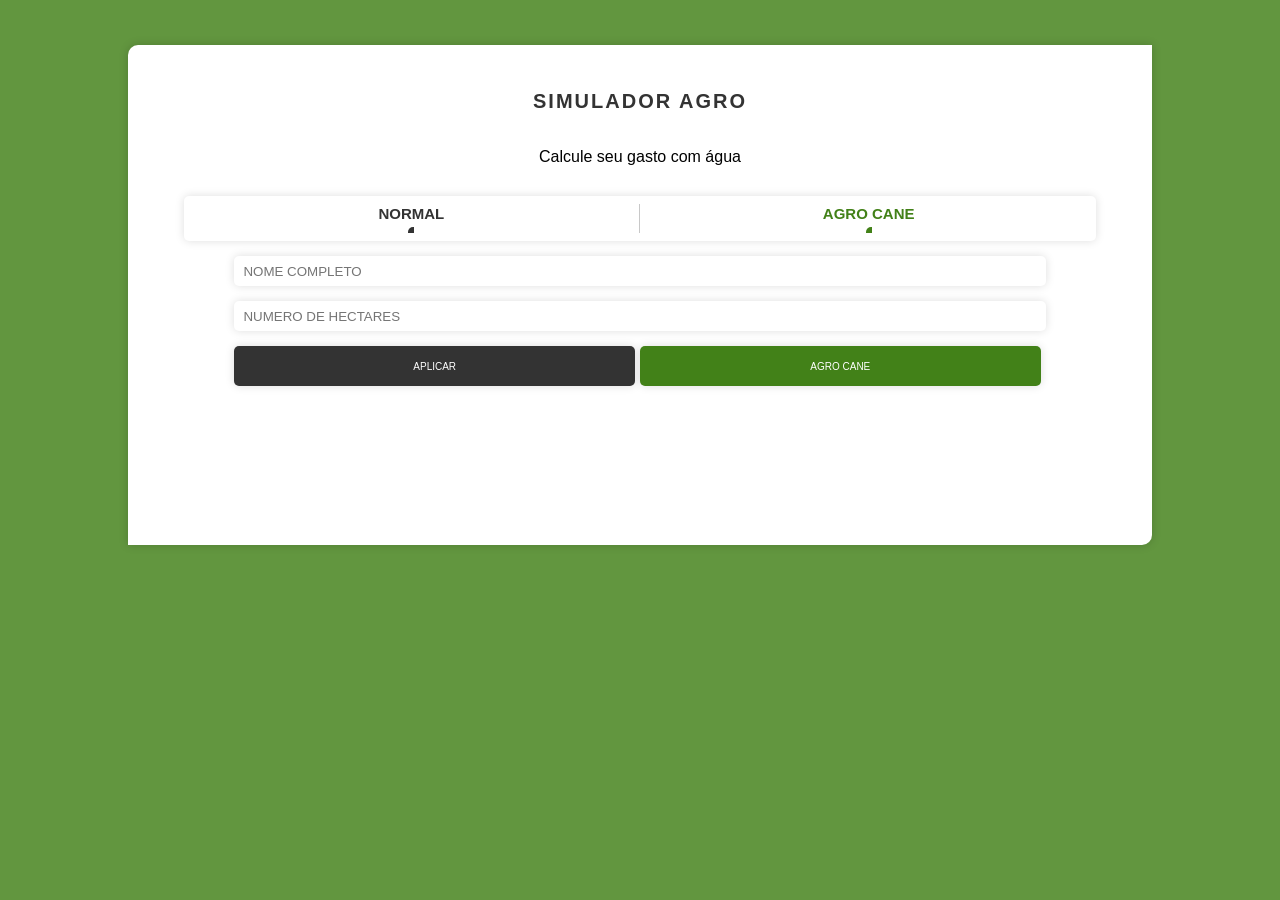
<file: Sprint1/Algoritmo/Simulador/simulator-julio/index.html>
<!DOCTYPE html>
<html lang="en">

<head>
  <meta charset="UTF-8">
  <meta http-equiv="X-UA-Compatible" content="IE=edge">
  <meta name="viewport" content="width=device-width, initial-scale=1.0">

  <title>Agro</title>
</head>
<style>
  * {
    margin: 0;
    padding: 0;
    box-sizing: border-box;
    font-family: -apple-system, BlinkMacSystemFont, 'Segoe UI', Roboto, Oxygen, Ubuntu, Cantarell, 'Open Sans', 'Helvetica Neue', sans-serif;
  }

  /* container */
  span {
    margin-bottom: 30px;
  }

  .container {
    background-color: white;
    border-radius: 10px 0px 10px 0px;
    margin: 45px auto 0 auto;
    width: 60%;
    min-height: 500px;
    display: flex;
    flex-direction: column;
    align-items: center;
    padding: 45px 5px 20px 5px;
    box-shadow: 0px 0px 10px rgba(0, 0, 0, 0.178);

  }

  .container h1 {
    font-size: 20px;
    color: #333;
    letter-spacing: 2px;
    font-weight: bold;
    margin-bottom: 35px;

  }

  body {
    background-image: url("/fund.jpg");
    background-repeat: no-repeat;
    background-position: center;
    background: #428118d3;

  }

  .resn {
    font-weight: bold;
    color: #333;

  }

  /* resultados */
  .resultados {
    background: white;
    width: 45%;
    display: grid;
    grid-template-columns: 1fr 2px 1fr;
    align-items: center;
    border-radius: 5px;
    box-shadow: 0px 0px 10px rgba(0, 0, 0, 0.133);
  }

  .normal {
    min-width: 100%;

    font-size: 15px;
    height: 45px;
  }

  .agro {
    min-width: 100%;

    font-size: 15px;
  }

  .normal,
  .agro {

    display: flex;
    flex-direction: column;
    justify-content: center;
    align-items: center;
    padding: 3px;
  }

  .normal,
  .agro p {

    font-weight: 500;
  }

  .normal p {

    color: #333;
    font-weight: bold;
  }

  .agro p {
    color: rgb(66, 129, 24);
    font-weight: bold;
  }

  .divisor {
    height: 65%;

    background-color: rgba(128, 128, 128, 0.432);
    width: 1px;
  }

  /* input */
  input {
    box-shadow: 0px 0px 10px rgba(0, 0, 0, 0.133);
    width: 45%;
    border-style: none;
    margin: 15px 0px 0px 0px;
    height: 30px;
    border-radius: 5px;
    padding: 9px;
  }

  /* btns */

  .btns {

    width: 45%;
    display: flex;
    justify-content: flex-start;
  }

  .btns input {
    margin-right: 5px;
    cursor: pointer;
  }

  .btn1,
  .btn2 {
    font-weight: 500;
    height: 40px;
  }

  .btn1 {
    background-color: #333;
    color: white;
  }

  .btn2 {
    background-color: rgb(66, 129, 24);
    color: white;
  }

  .txt {
    margin-top: 35px;
    font-size: 14px;
  }

  .txt p {
    margin-bottom: 15px;
  }

  .ptx {
    margin-top: 5px;
    background: #333;
    padding: 3px;
    color: white !important;
    font-size: 10px !important;
    letter-spacing: 2px;
    border-radius: 5px 0px 0px 0px;
  }

  .atx {
    background: #428118;
    margin-top: 5px;
    padding: 3px;
    color: white !important;
    font-size: 12px !important;
    letter-spacing: 2px;
    border-radius: 5px 0px 0px 0px;
  }

  .rese {
    background: #428118;
    color: white;
    font-weight: bold;
  }

  @media only screen and (min-width: 300px) {

    .container {

      width: 80%;


    }

    .btns {

      min-width: 80%;
    }

    .btn1,
    .btn2 {
      font-size: 10px;
      width: 100%;

    }

    input {

      width: 80%;

    }

    .resultados {
      width: 90%;
    }

    .txt {
      text-align: center;
      padding-left: 5px;
    }
  }
</style>

<body>

  <div class="container">
    <h1>SIMULADOR AGRO</h1>
    <span>Calcule seu gasto com água</span>


    <div class="resultados">
      <div class="normal">
        <p>NORMAL</p>
        <p class="ptx"></p>
      </div>
      <div class="divisor"></div>
      <div class="agro">
        <p>AGRO CANE</p>
        <p class="atx"></p>
      </div>
    </div>

    <input id="nome" placeholder="NOME COMPLETO" type="text">
    <input id="hec" placeholder="NUMERO DE HECTARES" type="number">

    <div class="btns">
      <input class="btn1" type="button" value="APLICAR">
      <input class="btn2" type="button" value="AGRO CANE">
    </div>
    <div class="txt">


    </div>


</body>

<script>
  /* DEFININDO INPUTS */
  const nome = document.querySelector("#nome");
  const hec = document.querySelector("#hec");
  /* textp */
  const txt = document.querySelector(".txt");
  const ptx = document.querySelector(".ptx");
  const atx = document.querySelector(".atx");

  /* DEFININDO BOTÕES */
  const aplicar = document.querySelector(".btn1");
  const agrocane = document.querySelector(".btn2");

  /* add funcao aplicar */


  aplicar.addEventListener("click", () => {

    const valornome = nome.value;
    const valorhec = +hec.value;
    const hec_cana = 756;
    const preco_cubico = 17.46;
    const massa = hec_cana * hec.value;
    const preco_final = massa * preco_cubico;

    txt.innerHTML = `<p>${valornome} Seus gastos hídricos sem o sistema agro cane seriam de: <span class="resn">R$ ${preco_final.toFixed(0)}</span> </p>
  <b>
    <p>Aplique o sistem Agro Cane para seu negocio</p>
  </b>`;

    ptx.innerText = `R$ ${preco_final.toFixed(0)}`;
  })

  /* add funcao aplicar */

  agrocane.addEventListener("click", () => {
    const valornome = nome.value;
    const valorhec = +hec.value;
    const hec_cana = 756;
    const preco_cubico = 17.46;
    const massa = hec_cana * hec.value;
    const preco_final = massa * preco_cubico;

    const calc = preco_final.toFixed(0) * 0.35;
    const sistema = preco_final - calc;
    ptx.innerText = `R$ ${preco_final.toFixed(0)}`;
    atx.innerText = `R$ ${sistema.toFixed(0)}`;

    txt.innerHTML = `  <p>${valornome} Seus gastos hídricos sem o sistema agro cane seriam de: <span class="resn">R$
  ${preco_final.toFixed(0)}</span> </p>
<p>com o sistema Agro cane aplicada sua economia será de R$ <span class="rese">R$${preco_final - sistema}</span></p>`;

  })
</script>

</html>
</file>
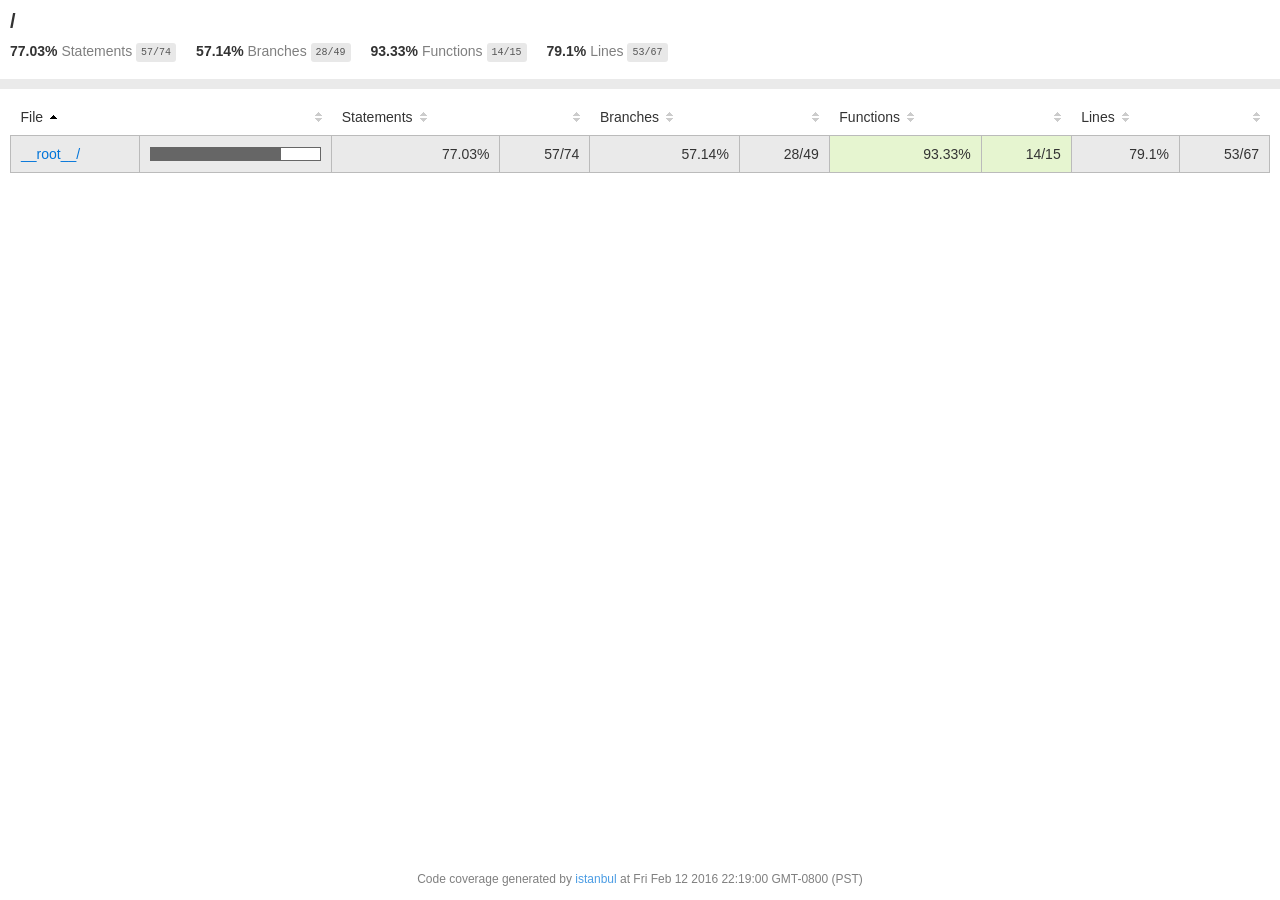
<file: Sprint1/ArqComp/NODE4/node_modules/mute-stream/coverage/lcov-report/index.html>
<!doctype html>
<html lang="en">
<head>
    <title>Code coverage report for All files</title>
    <meta charset="utf-8" />
    <link rel="stylesheet" href="prettify.css" />
    <link rel="stylesheet" href="base.css" />
    <meta name="viewport" content="width=device-width, initial-scale=1">
    <style type='text/css'>
        .coverage-summary .sorter {
            background-image: url(sort-arrow-sprite.png);
        }
    </style>
</head>
<body>
<div class='wrapper'>
  <div class='pad1'>
    <h1>
      /
    </h1>
    <div class='clearfix'>
      <div class='fl pad1y space-right2'>
        <span class="strong">77.03% </span>
        <span class="quiet">Statements</span>
        <span class='fraction'>57/74</span>
      </div>
      <div class='fl pad1y space-right2'>
        <span class="strong">57.14% </span>
        <span class="quiet">Branches</span>
        <span class='fraction'>28/49</span>
      </div>
      <div class='fl pad1y space-right2'>
        <span class="strong">93.33% </span>
        <span class="quiet">Functions</span>
        <span class='fraction'>14/15</span>
      </div>
      <div class='fl pad1y space-right2'>
        <span class="strong">79.1% </span>
        <span class="quiet">Lines</span>
        <span class='fraction'>53/67</span>
      </div>
    </div>
  </div>
  <div class='status-line medium'></div>
<div class="pad1">
<table class="coverage-summary">
<thead>
<tr>
   <th data-col="file" data-fmt="html" data-html="true" class="file">File</th>
   <th data-col="pic" data-type="number" data-fmt="html" data-html="true" class="pic"></th>
   <th data-col="statements" data-type="number" data-fmt="pct" class="pct">Statements</th>
   <th data-col="statements_raw" data-type="number" data-fmt="html" class="abs"></th>
   <th data-col="branches" data-type="number" data-fmt="pct" class="pct">Branches</th>
   <th data-col="branches_raw" data-type="number" data-fmt="html" class="abs"></th>
   <th data-col="functions" data-type="number" data-fmt="pct" class="pct">Functions</th>
   <th data-col="functions_raw" data-type="number" data-fmt="html" class="abs"></th>
   <th data-col="lines" data-type="number" data-fmt="pct" class="pct">Lines</th>
   <th data-col="lines_raw" data-type="number" data-fmt="html" class="abs"></th>
</tr>
</thead>
<tbody><tr>
	<td class="file medium" data-value="__root__/"><a href="__root__/index.html">__root__/</a></td>
	<td data-value="77.03" class="pic medium"><div class="chart"><div class="cover-fill" style="width: 77%;"></div><div class="cover-empty" style="width:23%;"></div></div></td>
	<td data-value="77.03" class="pct medium">77.03%</td>
	<td data-value="74" class="abs medium">57/74</td>
	<td data-value="57.14" class="pct medium">57.14%</td>
	<td data-value="49" class="abs medium">28/49</td>
	<td data-value="93.33" class="pct high">93.33%</td>
	<td data-value="15" class="abs high">14/15</td>
	<td data-value="79.1" class="pct medium">79.1%</td>
	<td data-value="67" class="abs medium">53/67</td>
	</tr>

</tbody>
</table>
</div><div class='push'></div><!-- for sticky footer -->
</div><!-- /wrapper -->
<div class='footer quiet pad2 space-top1 center small'>
  Code coverage
  generated by <a href="http://istanbul-js.org/" target="_blank">istanbul</a> at Fri Feb 12 2016 22:19:00 GMT-0800 (PST)
</div>
</div>
<script src="prettify.js"></script>
<script>
window.onload = function () {
        if (typeof prettyPrint === 'function') {
            prettyPrint();
        }
};
</script>
<script src="sorter.js"></script>
</body>
</html>
</file>
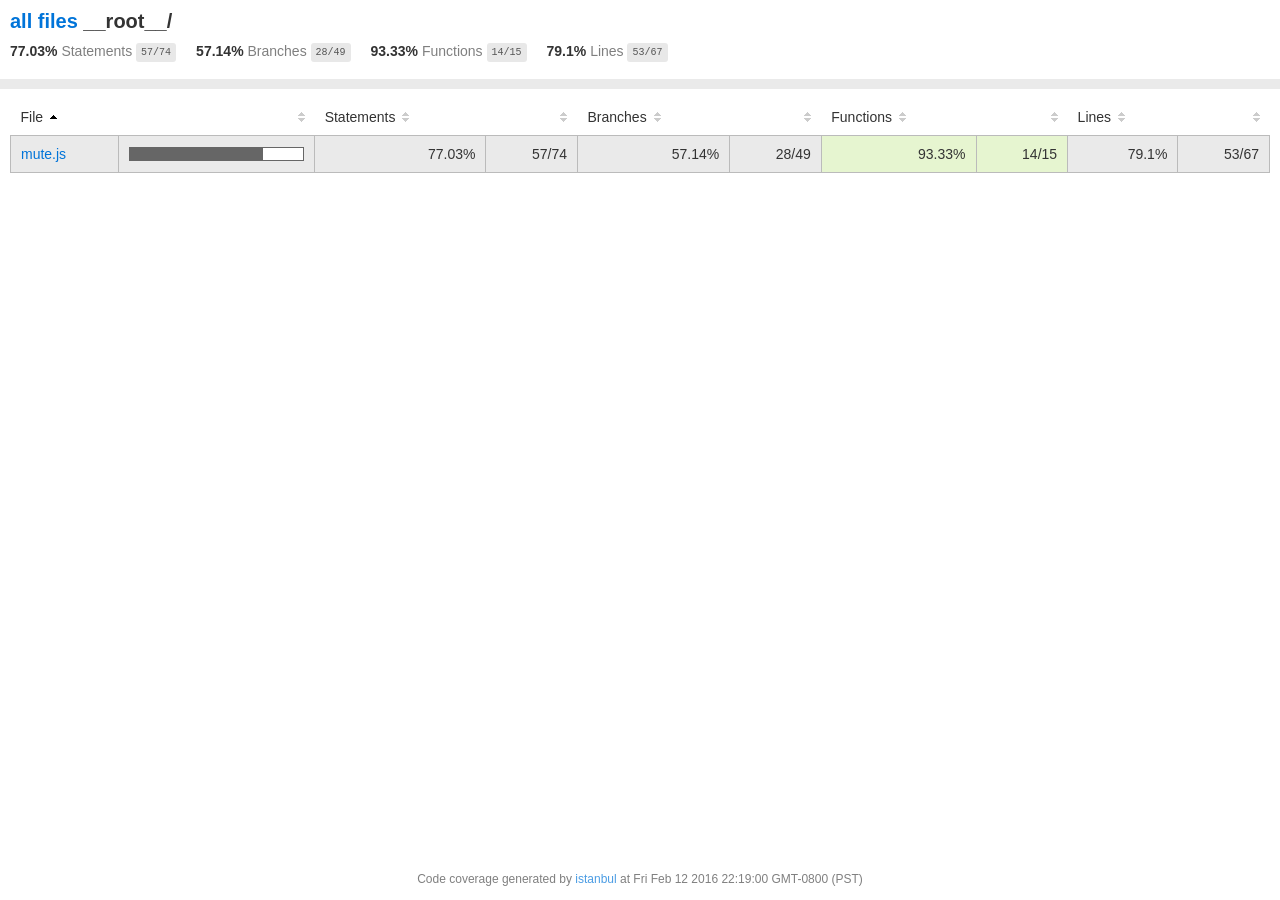
<file: Sprint1/ArqComp/NODE4/node_modules/mute-stream/coverage/lcov-report/__root__/index.html>
<!doctype html>
<html lang="en">
<head>
    <title>Code coverage report for __root__/</title>
    <meta charset="utf-8" />
    <link rel="stylesheet" href="../prettify.css" />
    <link rel="stylesheet" href="../base.css" />
    <meta name="viewport" content="width=device-width, initial-scale=1">
    <style type='text/css'>
        .coverage-summary .sorter {
            background-image: url(../sort-arrow-sprite.png);
        }
    </style>
</head>
<body>
<div class='wrapper'>
  <div class='pad1'>
    <h1>
      <a href="../index.html">all files</a> __root__/
    </h1>
    <div class='clearfix'>
      <div class='fl pad1y space-right2'>
        <span class="strong">77.03% </span>
        <span class="quiet">Statements</span>
        <span class='fraction'>57/74</span>
      </div>
      <div class='fl pad1y space-right2'>
        <span class="strong">57.14% </span>
        <span class="quiet">Branches</span>
        <span class='fraction'>28/49</span>
      </div>
      <div class='fl pad1y space-right2'>
        <span class="strong">93.33% </span>
        <span class="quiet">Functions</span>
        <span class='fraction'>14/15</span>
      </div>
      <div class='fl pad1y space-right2'>
        <span class="strong">79.1% </span>
        <span class="quiet">Lines</span>
        <span class='fraction'>53/67</span>
      </div>
    </div>
  </div>
  <div class='status-line medium'></div>
<div class="pad1">
<table class="coverage-summary">
<thead>
<tr>
   <th data-col="file" data-fmt="html" data-html="true" class="file">File</th>
   <th data-col="pic" data-type="number" data-fmt="html" data-html="true" class="pic"></th>
   <th data-col="statements" data-type="number" data-fmt="pct" class="pct">Statements</th>
   <th data-col="statements_raw" data-type="number" data-fmt="html" class="abs"></th>
   <th data-col="branches" data-type="number" data-fmt="pct" class="pct">Branches</th>
   <th data-col="branches_raw" data-type="number" data-fmt="html" class="abs"></th>
   <th data-col="functions" data-type="number" data-fmt="pct" class="pct">Functions</th>
   <th data-col="functions_raw" data-type="number" data-fmt="html" class="abs"></th>
   <th data-col="lines" data-type="number" data-fmt="pct" class="pct">Lines</th>
   <th data-col="lines_raw" data-type="number" data-fmt="html" class="abs"></th>
</tr>
</thead>
<tbody><tr>
	<td class="file medium" data-value="mute.js"><a href="mute.js.html">mute.js</a></td>
	<td data-value="77.03" class="pic medium"><div class="chart"><div class="cover-fill" style="width: 77%;"></div><div class="cover-empty" style="width:23%;"></div></div></td>
	<td data-value="77.03" class="pct medium">77.03%</td>
	<td data-value="74" class="abs medium">57/74</td>
	<td data-value="57.14" class="pct medium">57.14%</td>
	<td data-value="49" class="abs medium">28/49</td>
	<td data-value="93.33" class="pct high">93.33%</td>
	<td data-value="15" class="abs high">14/15</td>
	<td data-value="79.1" class="pct medium">79.1%</td>
	<td data-value="67" class="abs medium">53/67</td>
	</tr>

</tbody>
</table>
</div><div class='push'></div><!-- for sticky footer -->
</div><!-- /wrapper -->
<div class='footer quiet pad2 space-top1 center small'>
  Code coverage
  generated by <a href="http://istanbul-js.org/" target="_blank">istanbul</a> at Fri Feb 12 2016 22:19:00 GMT-0800 (PST)
</div>
</div>
<script src="../prettify.js"></script>
<script>
window.onload = function () {
        if (typeof prettyPrint === 'function') {
            prettyPrint();
        }
};
</script>
<script src="../sorter.js"></script>
</body>
</html>
</file>
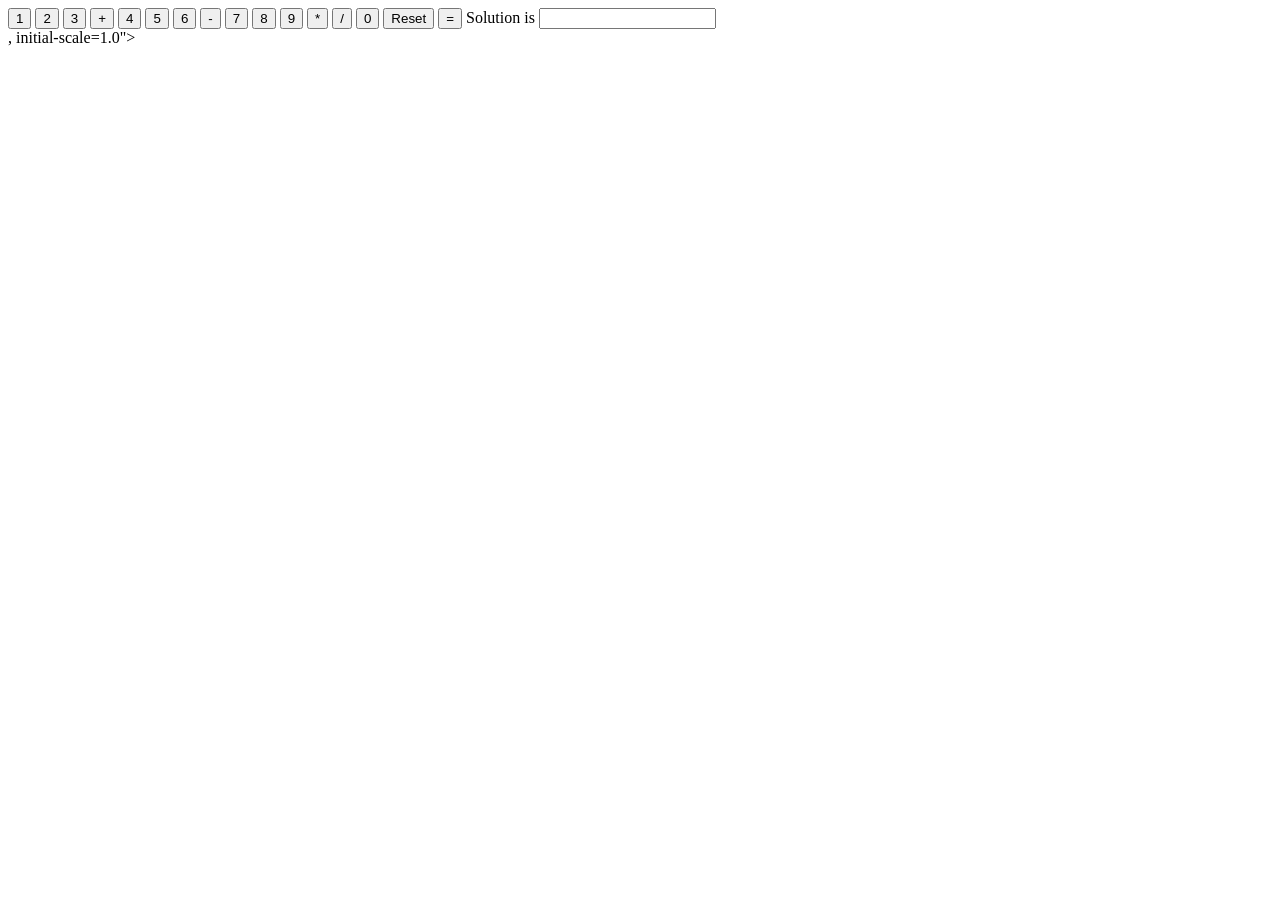
<file: Sprint1/Algoritmo/Simulador/calculadora.html>
<!DOCTYPE html>
<html lang="en">
<head>
    <meta charset="UTF-8">
    <meta http-equiv="X-UA-Compatible" content="IE=edge">
    <meta name="viewport" content="width=<html><head><title>HTML Calculator</title></head><body bgcolor= "# 000000" text= "gold">
        <form name="calculator" ><input type="button" value="1" onClick="document.calculator.ans.value+='1'">
            <input type="button" value="2" onClick="document.calculator.ans.value+='2'">
            <input type="button" value="3" onClick="document.calculator.ans.value+='3'">
            <input type="button" value="+" onClick="document.calculator.ans.value+='+'">
            <input type="button" value="4" onClick="document.calculator.ans.value+='4'">
            <input type="button" value="5" onClick="document.calculator.ans.value+='5'">
            <input type="button" value="6" onClick="document.calculator.ans.value+='6'">
            <input type="button" value="-" onClick="document.calculator.ans.value+='-'">
            <input type="button" value="7" onClick="document.calculator.ans.value+='7'">
            <input type="button" value="8" onClick="document.calculator.ans.value+='8'">
            <input type="button" value="9" onClick="document.calculator.ans.value+='9'">
            <input type="button" value="*" onClick="document.calculator.ans.value+='*'">
            <input type="button" value="/" onClick="document.calculator.ans.value+='/'">
            <input type="button" value="0" onClick="document.calculator.ans.value+='0'">
            <input type="reset" value="Reset">
            <input type="button" value="=" onClick="document.calculator.ans.value=eval(document.calculator.ans.value)">
            Solution is <input type="textfield" name="ans" value="">
    </form>
</body>
</html>, initial-scale=1.0">
    <title>Document</title>
</head>
<body>
    
</body>
</html>
</file>
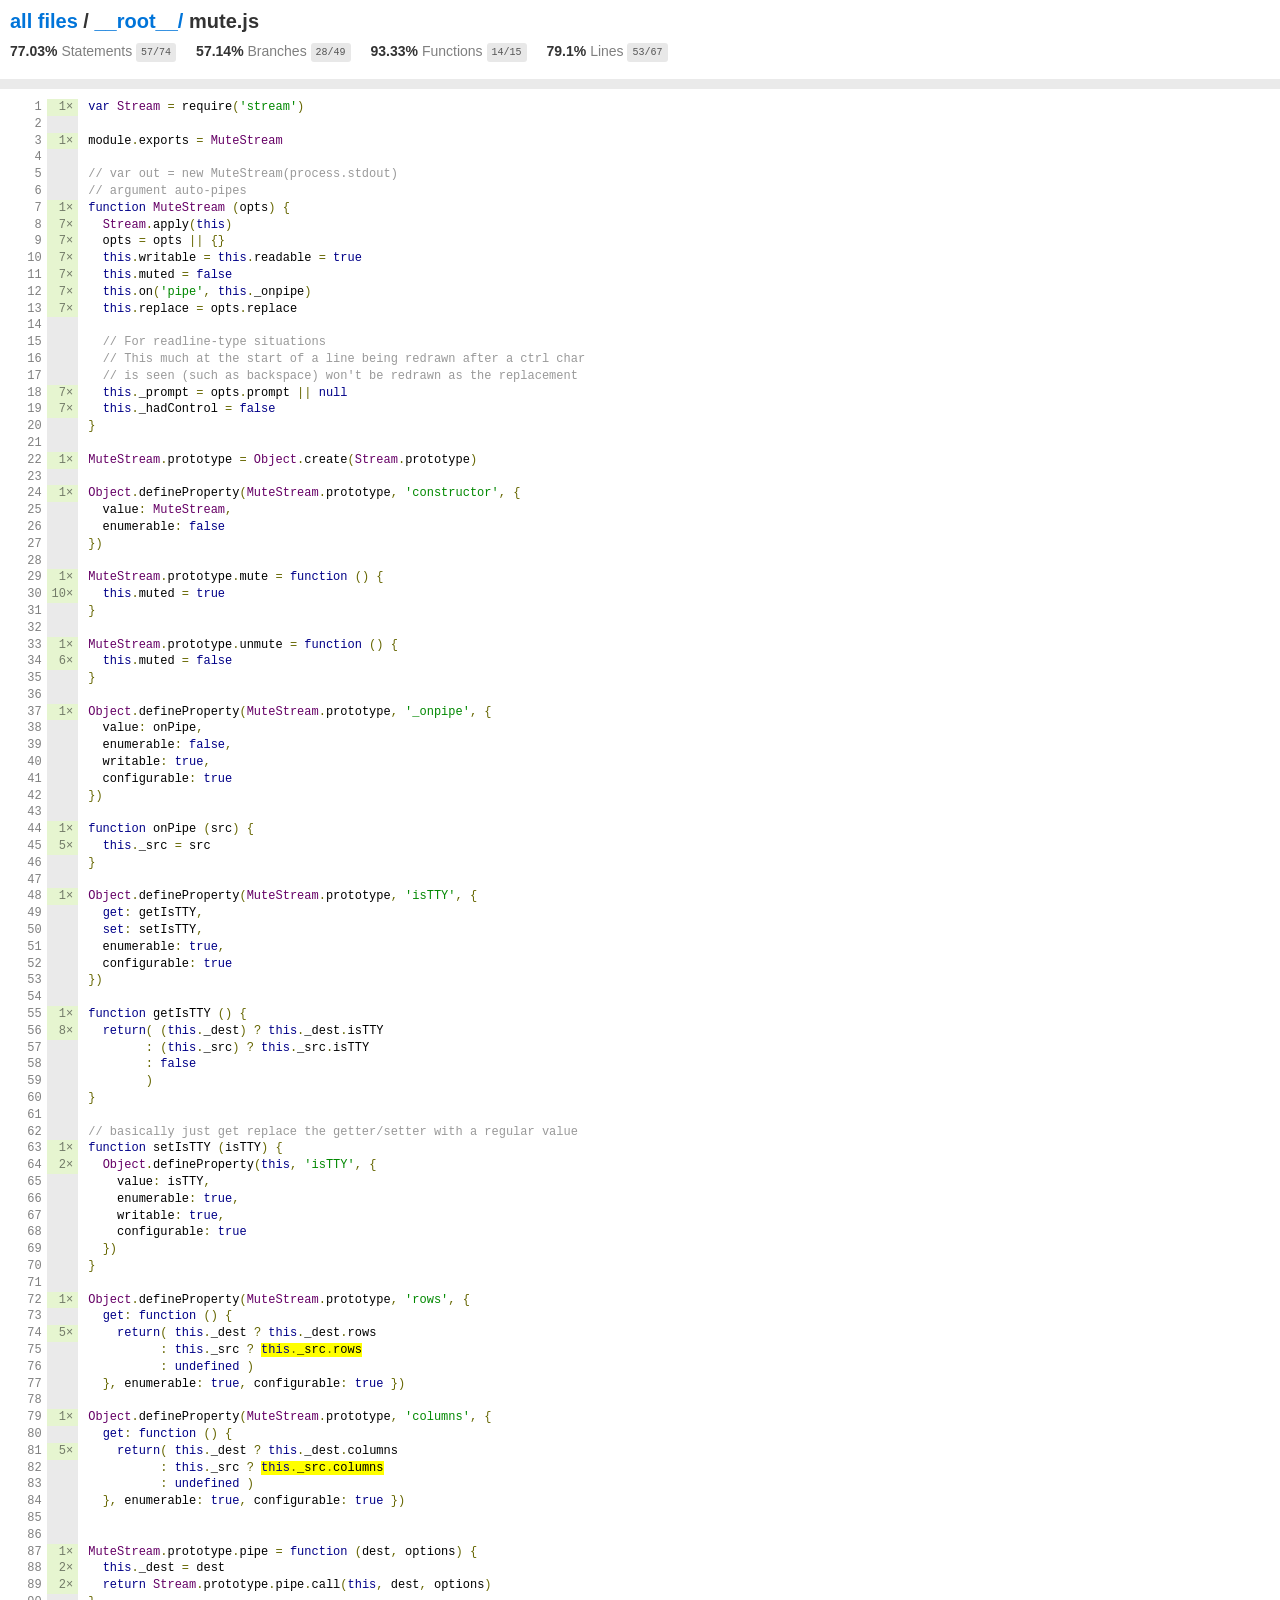
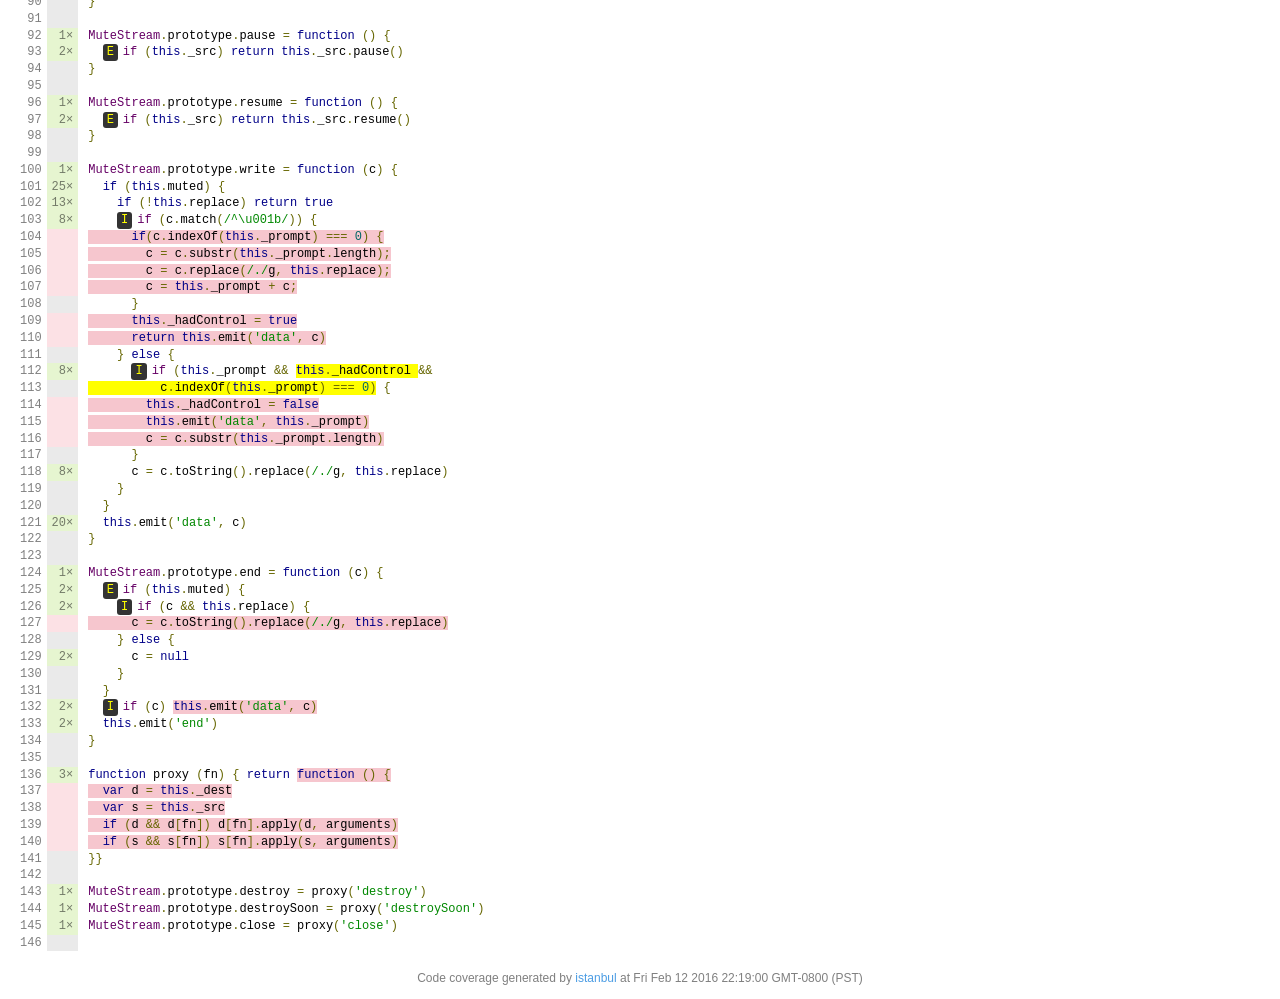
<file: Sprint1/ArqComp/NODE4/node_modules/mute-stream/coverage/lcov-report/__root__/mute.js.html>
<!doctype html>
<html lang="en">
<head>
    <title>Code coverage report for mute.js</title>
    <meta charset="utf-8" />
    <link rel="stylesheet" href="../prettify.css" />
    <link rel="stylesheet" href="../base.css" />
    <meta name="viewport" content="width=device-width, initial-scale=1">
    <style type='text/css'>
        .coverage-summary .sorter {
            background-image: url(../sort-arrow-sprite.png);
        }
    </style>
</head>
<body>
<div class='wrapper'>
  <div class='pad1'>
    <h1>
      <a href="../index.html">all files</a> / <a href="index.html">__root__/</a> mute.js
    </h1>
    <div class='clearfix'>
      <div class='fl pad1y space-right2'>
        <span class="strong">77.03% </span>
        <span class="quiet">Statements</span>
        <span class='fraction'>57/74</span>
      </div>
      <div class='fl pad1y space-right2'>
        <span class="strong">57.14% </span>
        <span class="quiet">Branches</span>
        <span class='fraction'>28/49</span>
      </div>
      <div class='fl pad1y space-right2'>
        <span class="strong">93.33% </span>
        <span class="quiet">Functions</span>
        <span class='fraction'>14/15</span>
      </div>
      <div class='fl pad1y space-right2'>
        <span class="strong">79.1% </span>
        <span class="quiet">Lines</span>
        <span class='fraction'>53/67</span>
      </div>
    </div>
  </div>
  <div class='status-line medium'></div>
<pre><table class="coverage">
<tr><td class="line-count quiet">1
2
3
4
5
6
7
8
9
10
11
12
13
14
15
16
17
18
19
20
21
22
23
24
25
26
27
28
29
30
31
32
33
34
35
36
37
38
39
40
41
42
43
44
45
46
47
48
49
50
51
52
53
54
55
56
57
58
59
60
61
62
63
64
65
66
67
68
69
70
71
72
73
74
75
76
77
78
79
80
81
82
83
84
85
86
87
88
89
90
91
92
93
94
95
96
97
98
99
100
101
102
103
104
105
106
107
108
109
110
111
112
113
114
115
116
117
118
119
120
121
122
123
124
125
126
127
128
129
130
131
132
133
134
135
136
137
138
139
140
141
142
143
144
145
146</td><td class="line-coverage quiet"><span class="cline-any cline-yes">1×</span>
<span class="cline-any cline-neutral">&nbsp;</span>
<span class="cline-any cline-yes">1×</span>
<span class="cline-any cline-neutral">&nbsp;</span>
<span class="cline-any cline-neutral">&nbsp;</span>
<span class="cline-any cline-neutral">&nbsp;</span>
<span class="cline-any cline-yes">1×</span>
<span class="cline-any cline-yes">7×</span>
<span class="cline-any cline-yes">7×</span>
<span class="cline-any cline-yes">7×</span>
<span class="cline-any cline-yes">7×</span>
<span class="cline-any cline-yes">7×</span>
<span class="cline-any cline-yes">7×</span>
<span class="cline-any cline-neutral">&nbsp;</span>
<span class="cline-any cline-neutral">&nbsp;</span>
<span class="cline-any cline-neutral">&nbsp;</span>
<span class="cline-any cline-neutral">&nbsp;</span>
<span class="cline-any cline-yes">7×</span>
<span class="cline-any cline-yes">7×</span>
<span class="cline-any cline-neutral">&nbsp;</span>
<span class="cline-any cline-neutral">&nbsp;</span>
<span class="cline-any cline-yes">1×</span>
<span class="cline-any cline-neutral">&nbsp;</span>
<span class="cline-any cline-yes">1×</span>
<span class="cline-any cline-neutral">&nbsp;</span>
<span class="cline-any cline-neutral">&nbsp;</span>
<span class="cline-any cline-neutral">&nbsp;</span>
<span class="cline-any cline-neutral">&nbsp;</span>
<span class="cline-any cline-yes">1×</span>
<span class="cline-any cline-yes">10×</span>
<span class="cline-any cline-neutral">&nbsp;</span>
<span class="cline-any cline-neutral">&nbsp;</span>
<span class="cline-any cline-yes">1×</span>
<span class="cline-any cline-yes">6×</span>
<span class="cline-any cline-neutral">&nbsp;</span>
<span class="cline-any cline-neutral">&nbsp;</span>
<span class="cline-any cline-yes">1×</span>
<span class="cline-any cline-neutral">&nbsp;</span>
<span class="cline-any cline-neutral">&nbsp;</span>
<span class="cline-any cline-neutral">&nbsp;</span>
<span class="cline-any cline-neutral">&nbsp;</span>
<span class="cline-any cline-neutral">&nbsp;</span>
<span class="cline-any cline-neutral">&nbsp;</span>
<span class="cline-any cline-yes">1×</span>
<span class="cline-any cline-yes">5×</span>
<span class="cline-any cline-neutral">&nbsp;</span>
<span class="cline-any cline-neutral">&nbsp;</span>
<span class="cline-any cline-yes">1×</span>
<span class="cline-any cline-neutral">&nbsp;</span>
<span class="cline-any cline-neutral">&nbsp;</span>
<span class="cline-any cline-neutral">&nbsp;</span>
<span class="cline-any cline-neutral">&nbsp;</span>
<span class="cline-any cline-neutral">&nbsp;</span>
<span class="cline-any cline-neutral">&nbsp;</span>
<span class="cline-any cline-yes">1×</span>
<span class="cline-any cline-yes">8×</span>
<span class="cline-any cline-neutral">&nbsp;</span>
<span class="cline-any cline-neutral">&nbsp;</span>
<span class="cline-any cline-neutral">&nbsp;</span>
<span class="cline-any cline-neutral">&nbsp;</span>
<span class="cline-any cline-neutral">&nbsp;</span>
<span class="cline-any cline-neutral">&nbsp;</span>
<span class="cline-any cline-yes">1×</span>
<span class="cline-any cline-yes">2×</span>
<span class="cline-any cline-neutral">&nbsp;</span>
<span class="cline-any cline-neutral">&nbsp;</span>
<span class="cline-any cline-neutral">&nbsp;</span>
<span class="cline-any cline-neutral">&nbsp;</span>
<span class="cline-any cline-neutral">&nbsp;</span>
<span class="cline-any cline-neutral">&nbsp;</span>
<span class="cline-any cline-neutral">&nbsp;</span>
<span class="cline-any cline-yes">1×</span>
<span class="cline-any cline-neutral">&nbsp;</span>
<span class="cline-any cline-yes">5×</span>
<span class="cline-any cline-neutral">&nbsp;</span>
<span class="cline-any cline-neutral">&nbsp;</span>
<span class="cline-any cline-neutral">&nbsp;</span>
<span class="cline-any cline-neutral">&nbsp;</span>
<span class="cline-any cline-yes">1×</span>
<span class="cline-any cline-neutral">&nbsp;</span>
<span class="cline-any cline-yes">5×</span>
<span class="cline-any cline-neutral">&nbsp;</span>
<span class="cline-any cline-neutral">&nbsp;</span>
<span class="cline-any cline-neutral">&nbsp;</span>
<span class="cline-any cline-neutral">&nbsp;</span>
<span class="cline-any cline-neutral">&nbsp;</span>
<span class="cline-any cline-yes">1×</span>
<span class="cline-any cline-yes">2×</span>
<span class="cline-any cline-yes">2×</span>
<span class="cline-any cline-neutral">&nbsp;</span>
<span class="cline-any cline-neutral">&nbsp;</span>
<span class="cline-any cline-yes">1×</span>
<span class="cline-any cline-yes">2×</span>
<span class="cline-any cline-neutral">&nbsp;</span>
<span class="cline-any cline-neutral">&nbsp;</span>
<span class="cline-any cline-yes">1×</span>
<span class="cline-any cline-yes">2×</span>
<span class="cline-any cline-neutral">&nbsp;</span>
<span class="cline-any cline-neutral">&nbsp;</span>
<span class="cline-any cline-yes">1×</span>
<span class="cline-any cline-yes">25×</span>
<span class="cline-any cline-yes">13×</span>
<span class="cline-any cline-yes">8×</span>
<span class="cline-any cline-no">&nbsp;</span>
<span class="cline-any cline-no">&nbsp;</span>
<span class="cline-any cline-no">&nbsp;</span>
<span class="cline-any cline-no">&nbsp;</span>
<span class="cline-any cline-neutral">&nbsp;</span>
<span class="cline-any cline-no">&nbsp;</span>
<span class="cline-any cline-no">&nbsp;</span>
<span class="cline-any cline-neutral">&nbsp;</span>
<span class="cline-any cline-yes">8×</span>
<span class="cline-any cline-neutral">&nbsp;</span>
<span class="cline-any cline-no">&nbsp;</span>
<span class="cline-any cline-no">&nbsp;</span>
<span class="cline-any cline-no">&nbsp;</span>
<span class="cline-any cline-neutral">&nbsp;</span>
<span class="cline-any cline-yes">8×</span>
<span class="cline-any cline-neutral">&nbsp;</span>
<span class="cline-any cline-neutral">&nbsp;</span>
<span class="cline-any cline-yes">20×</span>
<span class="cline-any cline-neutral">&nbsp;</span>
<span class="cline-any cline-neutral">&nbsp;</span>
<span class="cline-any cline-yes">1×</span>
<span class="cline-any cline-yes">2×</span>
<span class="cline-any cline-yes">2×</span>
<span class="cline-any cline-no">&nbsp;</span>
<span class="cline-any cline-neutral">&nbsp;</span>
<span class="cline-any cline-yes">2×</span>
<span class="cline-any cline-neutral">&nbsp;</span>
<span class="cline-any cline-neutral">&nbsp;</span>
<span class="cline-any cline-yes">2×</span>
<span class="cline-any cline-yes">2×</span>
<span class="cline-any cline-neutral">&nbsp;</span>
<span class="cline-any cline-neutral">&nbsp;</span>
<span class="cline-any cline-yes">3×</span>
<span class="cline-any cline-no">&nbsp;</span>
<span class="cline-any cline-no">&nbsp;</span>
<span class="cline-any cline-no">&nbsp;</span>
<span class="cline-any cline-no">&nbsp;</span>
<span class="cline-any cline-neutral">&nbsp;</span>
<span class="cline-any cline-neutral">&nbsp;</span>
<span class="cline-any cline-yes">1×</span>
<span class="cline-any cline-yes">1×</span>
<span class="cline-any cline-yes">1×</span>
<span class="cline-any cline-neutral">&nbsp;</span></td><td class="text"><pre class="prettyprint lang-js">var Stream = require('stream')
&nbsp;
module.exports = MuteStream
&nbsp;
// var out = new MuteStream(process.stdout)
// argument auto-pipes
function MuteStream (opts) {
  Stream.apply(this)
  opts = opts || {}
  this.writable = this.readable = true
  this.muted = false
  this.on('pipe', this._onpipe)
  this.replace = opts.replace
&nbsp;
  // For readline-type situations
  // This much at the start of a line being redrawn after a ctrl char
  // is seen (such as backspace) won't be redrawn as the replacement
  this._prompt = opts.prompt || null
  this._hadControl = false
}
&nbsp;
MuteStream.prototype = Object.create(Stream.prototype)
&nbsp;
Object.defineProperty(MuteStream.prototype, 'constructor', {
  value: MuteStream,
  enumerable: false
})
&nbsp;
MuteStream.prototype.mute = function () {
  this.muted = true
}
&nbsp;
MuteStream.prototype.unmute = function () {
  this.muted = false
}
&nbsp;
Object.defineProperty(MuteStream.prototype, '_onpipe', {
  value: onPipe,
  enumerable: false,
  writable: true,
  configurable: true
})
&nbsp;
function onPipe (src) {
  this._src = src
}
&nbsp;
Object.defineProperty(MuteStream.prototype, 'isTTY', {
  get: getIsTTY,
  set: setIsTTY,
  enumerable: true,
  configurable: true
})
&nbsp;
function getIsTTY () {
  return( (this._dest) ? this._dest.isTTY
        : (this._src) ? this._src.isTTY
        : false
        )
}
&nbsp;
// basically just get replace the getter/setter with a regular value
function setIsTTY (isTTY) {
  Object.defineProperty(this, 'isTTY', {
    value: isTTY,
    enumerable: true,
    writable: true,
    configurable: true
  })
}
&nbsp;
Object.defineProperty(MuteStream.prototype, 'rows', {
  get: function () {
    return( this._dest ? this._dest.rows
          : this._src ? <span class="branch-0 cbranch-no" title="branch not covered" >this._src.rows</span>
          : undefined )
  }, enumerable: true, configurable: true })
&nbsp;
Object.defineProperty(MuteStream.prototype, 'columns', {
  get: function () {
    return( this._dest ? this._dest.columns
          : this._src ? <span class="branch-0 cbranch-no" title="branch not covered" >this._src.columns</span>
          : undefined )
  }, enumerable: true, configurable: true })
&nbsp;
&nbsp;
MuteStream.prototype.pipe = function (dest, options) {
  this._dest = dest
  return Stream.prototype.pipe.call(this, dest, options)
}
&nbsp;
MuteStream.prototype.pause = function () {
  <span class="missing-if-branch" title="else path not taken" >E</span>if (this._src) return this._src.pause()
}
&nbsp;
MuteStream.prototype.resume = function () {
  <span class="missing-if-branch" title="else path not taken" >E</span>if (this._src) return this._src.resume()
}
&nbsp;
MuteStream.prototype.write = function (c) {
  if (this.muted) {
    if (!this.replace) return true
    <span class="missing-if-branch" title="if path not taken" >I</span>if (c.match(/^\u001b/)) {
<span class="cstat-no" title="statement not covered" >      if(c.indexOf(this._prompt) === 0) {</span>
<span class="cstat-no" title="statement not covered" >        c = c.substr(this._prompt.length);</span>
<span class="cstat-no" title="statement not covered" >        c = c.replace(/./g, this.replace);</span>
<span class="cstat-no" title="statement not covered" >        c = this._prompt + c;</span>
      }
<span class="cstat-no" title="statement not covered" >      this._hadControl = true</span>
<span class="cstat-no" title="statement not covered" >      return this.emit('data', c)</span>
    } else {
      <span class="missing-if-branch" title="if path not taken" >I</span>if (this._prompt &amp;&amp; <span class="branch-1 cbranch-no" title="branch not covered" >this._hadControl </span>&amp;&amp;
<span class="branch-2 cbranch-no" title="branch not covered" >          c.indexOf(this._prompt) === 0)</span> {
<span class="cstat-no" title="statement not covered" >        this._hadControl = false</span>
<span class="cstat-no" title="statement not covered" >        this.emit('data', this._prompt)</span>
<span class="cstat-no" title="statement not covered" >        c = c.substr(this._prompt.length)</span>
      }
      c = c.toString().replace(/./g, this.replace)
    }
  }
  this.emit('data', c)
}
&nbsp;
MuteStream.prototype.end = function (c) {
  <span class="missing-if-branch" title="else path not taken" >E</span>if (this.muted) {
    <span class="missing-if-branch" title="if path not taken" >I</span>if (c &amp;&amp; this.replace) {
<span class="cstat-no" title="statement not covered" >      c = c.toString().replace(/./g, this.replace)</span>
    } else {
      c = null
    }
  }
  <span class="missing-if-branch" title="if path not taken" >I</span>if (c) <span class="cstat-no" title="statement not covered" >this.emit('data', c)</span>
  this.emit('end')
}
&nbsp;
function proxy (fn) { return <span class="fstat-no" title="function not covered" >function () {</span>
<span class="cstat-no" title="statement not covered" >  var d = this._dest</span>
<span class="cstat-no" title="statement not covered" >  var s = this._src</span>
<span class="cstat-no" title="statement not covered" >  if (d &amp;&amp; d[fn]) <span class="cstat-no" title="statement not covered" >d[fn].apply(d, arguments)</span></span>
<span class="cstat-no" title="statement not covered" >  if (s &amp;&amp; s[fn]) <span class="cstat-no" title="statement not covered" >s[fn].apply(s, arguments)</span></span>
}}
&nbsp;
MuteStream.prototype.destroy = proxy('destroy')
MuteStream.prototype.destroySoon = proxy('destroySoon')
MuteStream.prototype.close = proxy('close')
&nbsp;</pre></td></tr>
</table></pre>
<div class='push'></div><!-- for sticky footer -->
</div><!-- /wrapper -->
<div class='footer quiet pad2 space-top1 center small'>
  Code coverage
  generated by <a href="http://istanbul-js.org/" target="_blank">istanbul</a> at Fri Feb 12 2016 22:19:00 GMT-0800 (PST)
</div>
</div>
<script src="../prettify.js"></script>
<script>
window.onload = function () {
        if (typeof prettyPrint === 'function') {
            prettyPrint();
        }
};
</script>
<script src="../sorter.js"></script>
</body>
</html>
</file>
<file: Sprint1/ArqComp/NODE4/node_modules/mute-stream/coverage/lcov-report/prettify.css>
.pln{color:#000}@media screen{.str{color:#080}.kwd{color:#008}.com{color:#800}.typ{color:#606}.lit{color:#066}.pun,.opn,.clo{color:#660}.tag{color:#008}.atn{color:#606}.atv{color:#080}.dec,.var{color:#606}.fun{color:red}}@media print,projection{.str{color:#060}.kwd{color:#006;font-weight:bold}.com{color:#600;font-style:italic}.typ{color:#404;font-weight:bold}.lit{color:#044}.pun,.opn,.clo{color:#440}.tag{color:#006;font-weight:bold}.atn{color:#404}.atv{color:#060}}pre.prettyprint{padding:2px;border:1px solid #888}ol.linenums{margin-top:0;margin-bottom:0}li.L0,li.L1,li.L2,li.L3,li.L5,li.L6,li.L7,li.L8{list-style-type:none}li.L1,li.L3,li.L5,li.L7,li.L9{background:#eee}
</file>
<file: Sprint1/ArqComp/NODE4/node_modules/mute-stream/coverage/lcov-report/base.css>
body, html {
  margin:0; padding: 0;
  height: 100%;
}
body {
    font-family: Helvetica Neue, Helvetica, Arial;
    font-size: 14px;
    color:#333;
}
.small { font-size: 12px;; }
*, *:after, *:before {
  -webkit-box-sizing:border-box;
     -moz-box-sizing:border-box;
          box-sizing:border-box;
  }
h1 { font-size: 20px; margin: 0;}
h2 { font-size: 14px; }
pre {
    font: 12px/1.4 Consolas, "Liberation Mono", Menlo, Courier, monospace;
    margin: 0;
    padding: 0;
    -moz-tab-size: 2;
    -o-tab-size:  2;
    tab-size: 2;
}
a { color:#0074D9; text-decoration:none; }
a:hover { text-decoration:underline; }
.strong { font-weight: bold; }
.space-top1 { padding: 10px 0 0 0; }
.pad2y { padding: 20px 0; }
.pad1y { padding: 10px 0; }
.pad2x { padding: 0 20px; }
.pad2 { padding: 20px; }
.pad1 { padding: 10px; }
.space-left2 { padding-left:55px; }
.space-right2 { padding-right:20px; }
.center { text-align:center; }
.clearfix { display:block; }
.clearfix:after {
  content:'';
  display:block;
  height:0;
  clear:both;
  visibility:hidden;
  }
.fl { float: left; }
@media only screen and (max-width:640px) {
  .col3 { width:100%; max-width:100%; }
  .hide-mobile { display:none!important; }
}

.quiet {
  color: #7f7f7f;
  color: rgba(0,0,0,0.5);
}
.quiet a { opacity: 0.7; }

.fraction {
  font-family: Consolas, 'Liberation Mono', Menlo, Courier, monospace;
  font-size: 10px;
  color: #555;
  background: #E8E8E8;
  padding: 4px 5px;
  border-radius: 3px;
  vertical-align: middle;
}

div.path a:link, div.path a:visited { color: #333; }
table.coverage {
  border-collapse: collapse;
  margin: 10px 0 0 0;
  padding: 0;
}

table.coverage td {
  margin: 0;
  padding: 0;
  vertical-align: top;
}
table.coverage td.line-count {
    text-align: right;
    padding: 0 5px 0 20px;
}
table.coverage td.line-coverage {
    text-align: right;
    padding-right: 10px;
    min-width:20px;
}

table.coverage td span.cline-any {
    display: inline-block;
    padding: 0 5px;
    width: 100%;
}
.missing-if-branch {
    display: inline-block;
    margin-right: 5px;
    border-radius: 3px;
    position: relative;
    padding: 0 4px;
    background: #333;
    color: yellow;
}

.skip-if-branch {
    display: none;
    margin-right: 10px;
    position: relative;
    padding: 0 4px;
    background: #ccc;
    color: white;
}
.missing-if-branch .typ, .skip-if-branch .typ {
    color: inherit !important;
}
.coverage-summary {
  border-collapse: collapse;
  width: 100%;
}
.coverage-summary tr { border-bottom: 1px solid #bbb; }
.keyline-all { border: 1px solid #ddd; }
.coverage-summary td, .coverage-summary th { padding: 10px; }
.coverage-summary tbody { border: 1px solid #bbb; }
.coverage-summary td { border-right: 1px solid #bbb; }
.coverage-summary td:last-child { border-right: none; }
.coverage-summary th {
  text-align: left;
  font-weight: normal;
  white-space: nowrap;
}
.coverage-summary th.file { border-right: none !important; }
.coverage-summary th.pct { }
.coverage-summary th.pic,
.coverage-summary th.abs,
.coverage-summary td.pct,
.coverage-summary td.abs { text-align: right; }
.coverage-summary td.file { white-space: nowrap;  }
.coverage-summary td.pic { min-width: 120px !important;  }
.coverage-summary tfoot td { }

.coverage-summary .sorter {
    height: 10px;
    width: 7px;
    display: inline-block;
    margin-left: 0.5em;
    background: url(sort-arrow-sprite.png) no-repeat scroll 0 0 transparent;
}
.coverage-summary .sorted .sorter {
    background-position: 0 -20px;
}
.coverage-summary .sorted-desc .sorter {
    background-position: 0 -10px;
}
.status-line {  height: 10px; }
/* dark red */
.red.solid, .status-line.low, .low .cover-fill { background:#C21F39 }
.low .chart { border:1px solid #C21F39 }
/* medium red */
.cstat-no, .fstat-no, .cbranch-no, .cbranch-no { background:#F6C6CE }
/* light red */
.low, .cline-no { background:#FCE1E5 }
/* light green */
.high, .cline-yes { background:rgb(230,245,208) }
/* medium green */
.cstat-yes { background:rgb(161,215,106) }
/* dark green */
.status-line.high, .high .cover-fill { background:rgb(77,146,33) }
.high .chart { border:1px solid rgb(77,146,33) }


.medium .chart { border:1px solid #666; }
.medium .cover-fill { background: #666; }

.cbranch-no { background:  yellow !important; color: #111; }

.cstat-skip { background: #ddd; color: #111; }
.fstat-skip { background: #ddd; color: #111 !important; }
.cbranch-skip { background: #ddd !important; color: #111; }

span.cline-neutral { background: #eaeaea; }
.medium { background: #eaeaea; }

.cover-fill, .cover-empty {
  display:inline-block;
  height: 12px;
}
.chart {
  line-height: 0;
}
.cover-empty {
    background: white;
}
.cover-full {
    border-right: none !important;
}
pre.prettyprint {
    border: none !important;
    padding: 0 !important;
    margin: 0 !important;
}
.com { color: #999 !important; }
.ignore-none { color: #999; font-weight: normal; }

.wrapper {
  min-height: 100%;
  height: auto !important;
  height: 100%;
  margin: 0 auto -48px;
}
.footer, .push {
  height: 48px;
}
</file>
